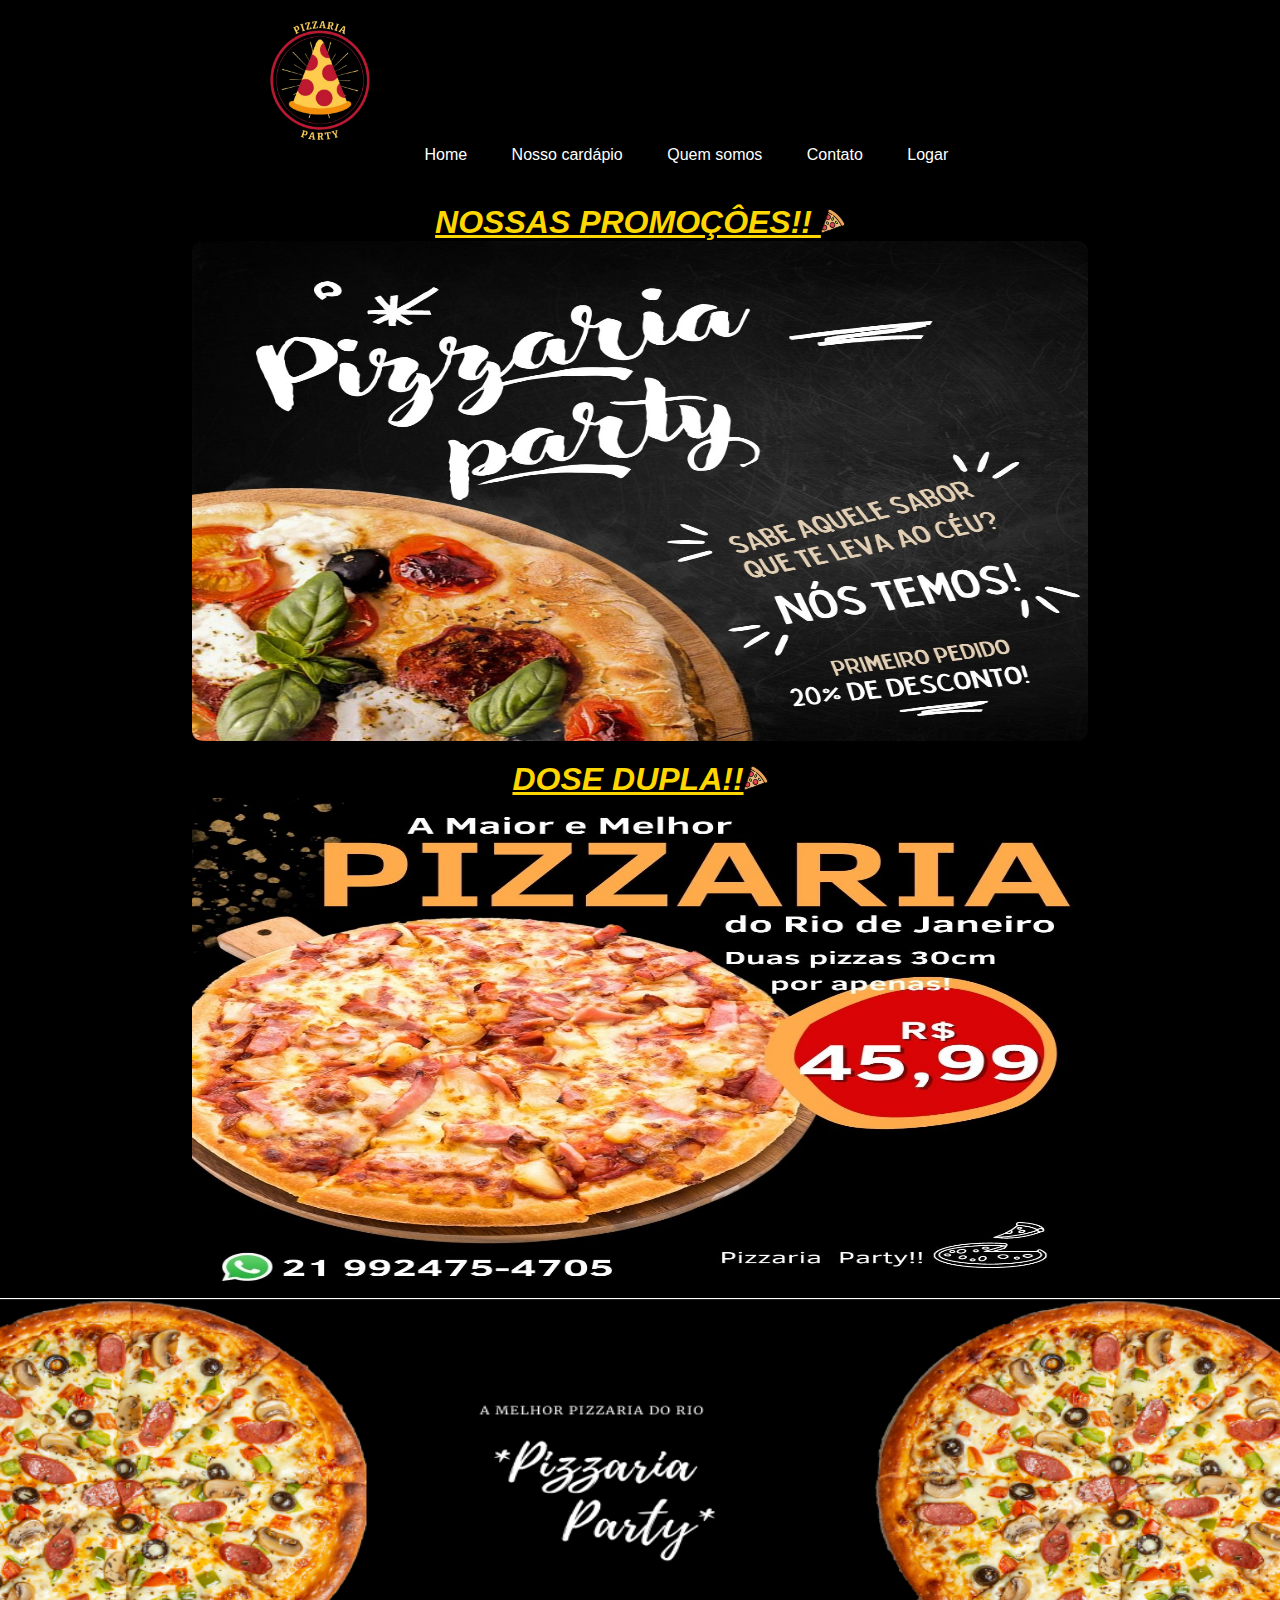
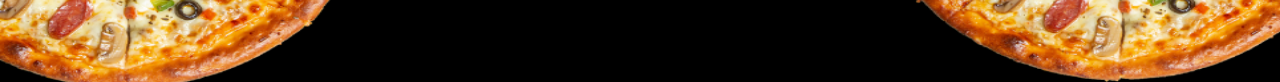
<file: Projeto em grupo-20220928T222915Z-001/Projeto em grupo/PIZZARIA_PARTY/pizzaria-party/Home/index.html>
<!DOCTYPE html>
<html lang="pt-br">

<head>
    <meta charset="UTF-8">
    <meta http-equiv="X-UA-Compatible" content="IE=edge">
    <meta name="viewport" content="width=device-width, initial-scale=1.0">
    <title>Pizzaria Party</title>
    <link rel="shortcout icon" href="imagem/favicon.ico">
    <link rel="stylesheet" href="styler.css">

</head>

<body>
    <div id="fundo">
        <div id="menu-h">
            <ul>
                <img class="logo-menu" src="imagem/LOGO MENU.png" alt="">
                <li> <a href="index.html">Home</a></li>
                <li><a href="/cardapio/cardapio.html">Nosso cardápio</a></li>
                <li><a href="/Quem somos/quem-somos.html">Quem somos</a></li>
                <li><a href="/Contato/contato.html">Contato</a></li>
                <li><a href="#">Logar</a></li>
            </ul>
        </div>
        <h1 class="titulo">NOSSAS PROMOÇÔES!! <img src="imagem/pizza.png" alt=""></h1>
        <img class="img-promo" src="imagem/imagem-fundo.jpeg" alt="">
        <h1 class="titulo">DOSE DUPLA!!<img src="imagem/pizza.png" alt=""></h1>
        <a href=""><img class="img-promo" src="imagem/imagem-fundo2.jpg" alt=""> </a>
        
    </div>
    <footer id="rodape">

        <img class="fundo-rodape" src="imagem/Pizzaria Party.png" alt="">

    </footer>

    
</body>

</html
</file>
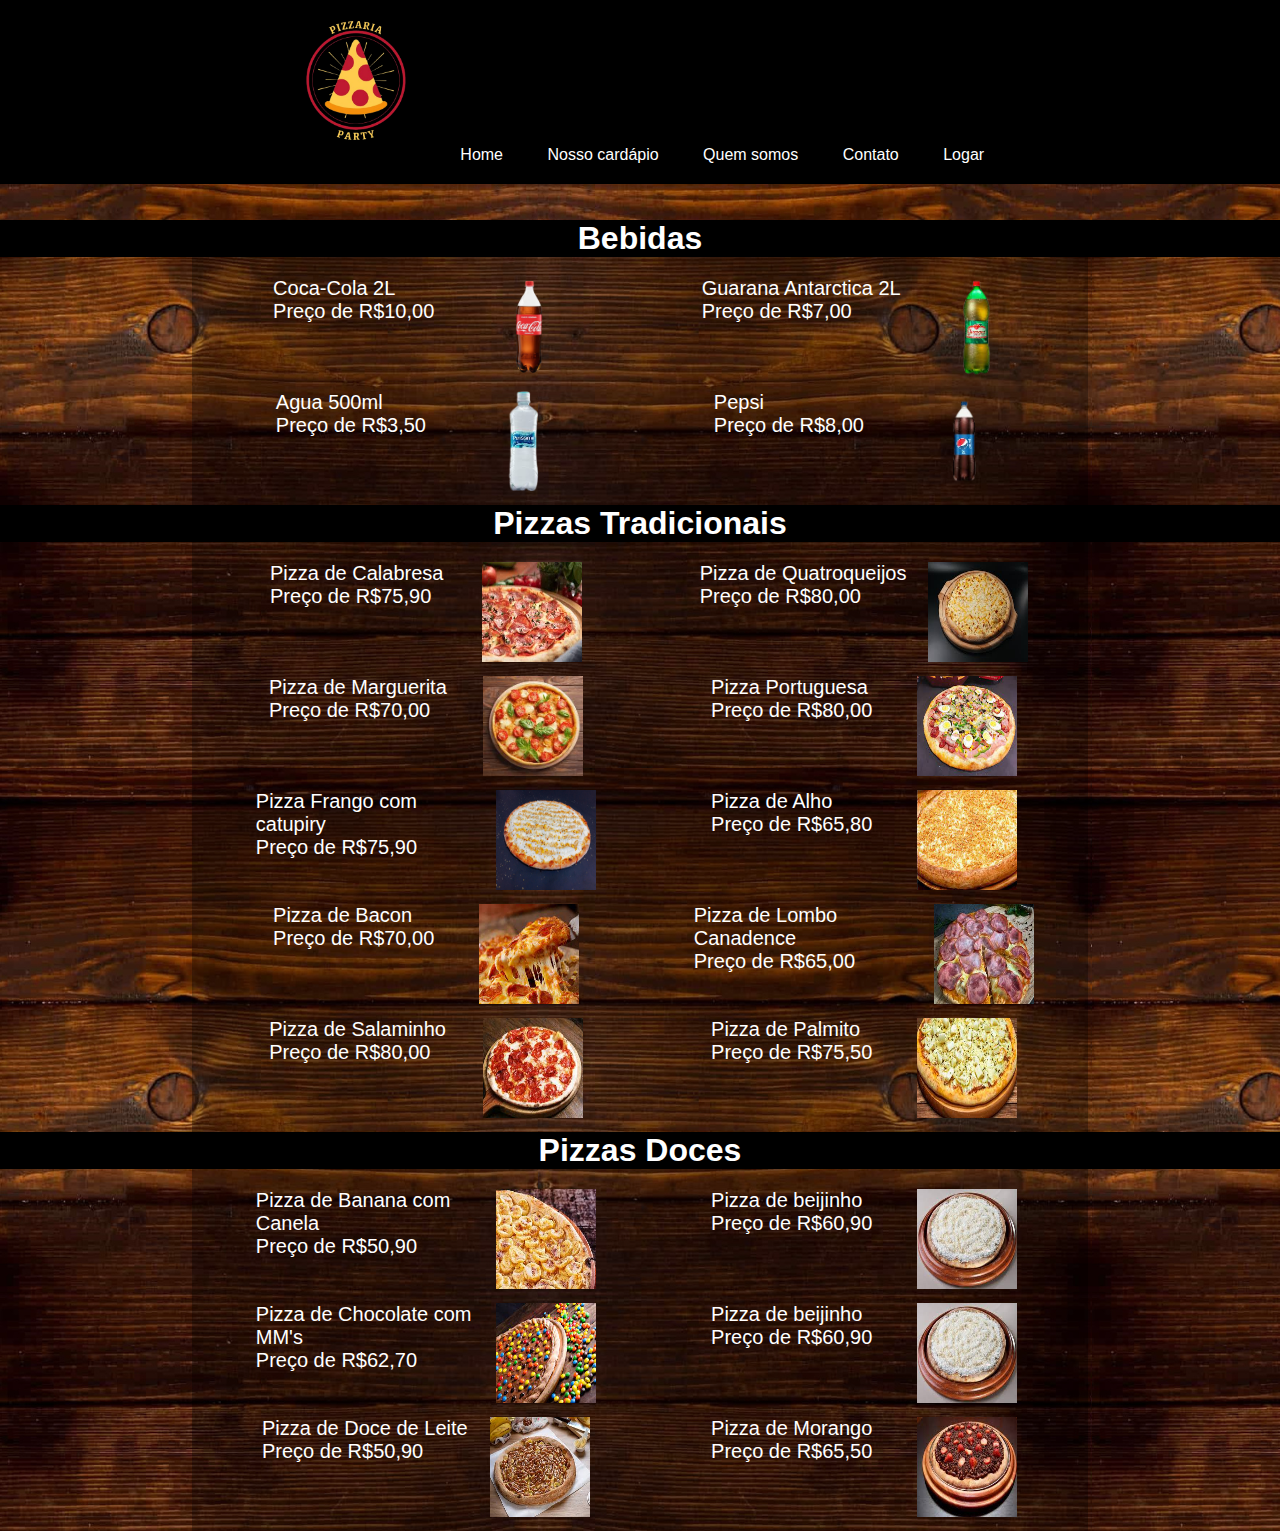
<file: Projeto em grupo-20220928T222915Z-001/Projeto em grupo/PIZZARIA_PARTY/pizzaria-party/cardapio/cardapio.html>
<!DOCTYPE html>
<html lang="pt-br">
<head>
    <meta charset="UTF-8">
    <meta http-equiv="X-UA-Compatible" content="IE=edge">
    <meta name="viewport" content="width=device-width, initial-scale=1.0">
    <title>Cardapio</title>
    <link rel="stylesheet" href="cardapio.css">
    <link rel="shortcout icon" href="imagens/favicon.ico">

</head>
<body>

    <div id="fundo">
        <div id="menu-h">
            <ul>
                <img class="logo-menu" src="imagens/LOGO MENU.png" alt="">
                <li> <a href="/Home/index.html">Home</a></li>
                <li><a href="/cardapio/cardapio.html">Nosso cardápio</a></li>
                <li><a href="/Quem somos/quem-somos.html">Quem somos</a></li>
                <li><a href="/Contato/contato.html">Contato</a></li>
                <li><a href="#">Logar</a></li>
            </ul>
        </div>
    </div>
    <br><br>
    
    <h2 class="titulos">Bebidas</h2>
    <div class="container_maior">
        <div class="container_menor">
            <div class="conteudo">
                <div class="a">
                    <div class="texto">
                        <p>Coca-Cola 2L</p>
                        <p>Preço de R$10,00</p>

                        
                    </div>
                
                    <div class="moldura_pizza">
                        <img class="pizzas" src="imagens/coca_cola.png" alt="">
                    </div>
                </div>
                <div class="a">
                    <div class="texto">
                        <p>Guarana Antarctica 2L</p>
                        <p>Preço de R$7,00</p>
                    </div>
                    <div class="moldura_pizza">
                        <img class="pizzas" src="imagens/guarana_antarctica.png" alt="">
                    </div>
                </div>
                <div class="a">
                    <div class="texto">
                        <p>Agua 500ml</p>
                        <p>Preço de R$3,50</p>
                    </div>
                    <div class="moldura_pizza">
                        <img class="pizzas" src="imagens/agua.png" alt="">
                    </div>
                </div>
                <div class="a">
                    <div class="texto">
                        <p>Pepsi</p>
                        <p>Preço de R$8,00</p>
                    </div>
                    <div class="moldura_pizza">
                        <img class="pizzas" src="imagens/pepsi.png" alt="">
                    </div>
                </div>
            </div>
        </div>
    </div>
    <h2 class="titulos">Pizzas Tradicionais</h2>
    <div class="container_maior">
        <div class="container_menor">
            <div class="conteudo">
                <div class="a">
                    <div class="texto">
                        <p>Pizza de Calabresa</p>
                        <p>Preço de R$75,90</p>
                    </div>
                    <div class="moldura_pizza">
                        <img class="pizzas" src="imagens/pizza_de_calabresa.jfif" alt="">
                    </div>
                </div>

                <div class="a">
                    <div class="texto">
                        <p>Pizza de Quatroqueijos</p>
                        <p>Preço de R$80,00</p>
                    </div>

                    <div class="moldura-pizza">
                        <img class="pizzas" src="imagens/pizza_quatro_queijo.jpg" alt="">
                    </div>
                </div>

                <div class="a">
                    <div class="texto">
                        <p>Pizza de Marguerita</p>
                        <p>Preço de R$70,00</p>
                    </div>

                    <div id="moldura_pizza">
                        <img class="pizzas" src="imagens/pizza_marguerita.jpg" alt="">
                    </div>
                </div>

                <div class="a">
                    <div class="texto">
                        <p>Pizza Portuguesa</p>
                        <p>Preço de R$80,00</p>
                    </div>

                    <div id='moldura_pizza'>
                        <img class="pizzas" src="imagens/pizza_portuguesa.jpg" alt="">
                    </div>
                </div>

                <div class="a">
                    <div class="texto">
                        <p>Pizza Frango com catupiry</p>
                        <p>Preço de R$75,90</p>
                    </div>

                    <div id='moldura_pizza'>
                        <img class="pizzas" src="imagens/pizza-frangocomcatupiry.jpg" alt="">
                    </div>
                </div>

                <div class="a">
                    <div class="texto">
                        <p>Pizza de Alho</p>
                        <p>Preço de R$65,80</p>
                    </div>

                    <div id='moldura_pizza'>
                        <img class="pizzas" src="imagens/pizza_de_alho.jfif" alt="">
                    </div>
                </div>

                <div class="a">
                    <div class="texto">
                        <p>Pizza de Bacon</p>
                        <p>Preço de R$70,00</p>
                    </div>

                    <div id='moldura_pizza'>
                        <img class="pizzas" src="imagens/pizza_bacon.jfif" alt="">
                    </div>
                </div>

                <div class="a">
                    <div class="texto">
                        <p>Pizza de Lombo Canadence</p>
                        <p>Preço de R$65,00</p>
                    </div>

                    <div id='moldura_pizza'>
                        <img class="pizzas" src="imagens/pizza_lombo_canadence.jfif" alt="">
                    </div>
                </div>

                <div class="a">
                    <div class="texto">
                        <p>Pizza de Salaminho</p>
                        <p>Preço de R$80,00</p>
                    </div>

                    <div id='moldura_pizza'>
                        <img class="pizzas" src="imagens/pizza_salaminho.jfif" alt="">
                    </div>
                </div>

                <div class="a">
                    <div class="texto">
                        <p>Pizza de Palmito</p>
                        <p>Preço de R$75,50</p>
                    </div>

                    <div id='moldura_pizza'>
                        <img class="pizzas" src="imagens/pizza_palmito.jfif" alt="">
                    </div>
                </div>
            </div>


        </div>
    </div>
    <h2 class="titulos">Pizzas Doces</h2>
    <div class="container_maior">
        <div class="container_menor">
            <div class="conteudo">
                <div class="a">
                    <div class="texto">
                        <p>Pizza de Banana com Canela</p>
                        <p>Preço de R$50,90</p>
                    </div>
                    <div class="moldura_pizza">
                        <img class="pizzas" src="imagens/pizza_banana_com_canela.jfif" alt="">
                    </div>
                </div>

                <div class="a">
                    <div class="texto">
                        <p>Pizza de beijinho</p>
                        <p>Preço de R$60,90</p>
                    </div>
                    <div class="moldura_pizza">
                        <img class="pizzas" src="imagens/pizza_de_beijinho.jpg" alt="">
                    </div>
                </div>

                <div class="a">
                    <div class="texto">
                        <p>Pizza de Chocolate com MM's</p>
                        <p>Preço de R$62,70</p>
                    </div>
                    <div class="moldura_pizza">
                        <img class="pizzas" src="imagens/Pizza_de-chocolate_com_MM.jpg" alt="">
                    </div>
                </div>

                <div class="a">
                    <div class="texto">
                        <p>Pizza de beijinho</p>
                        <p>Preço de R$60,90</p>
                    </div>
                    <div class="moldura_pizza">
                        <img class="pizzas" src="imagens/pizza_de_beijinho.jpg" alt="">
                    </div>
                </div>
                
                <div class="a">
                    <div class="texto">
                        <p>Pizza de Doce de Leite</p>
                        <p>Preço de R$50,90</p>
                    </div>
                    <div class="moldura_pizza">
                        <img class="pizzas" src="imagens/pizza_de_doce_de_leite.jpg" alt="">
                    </div>
                </div>

                <div class="a">
                    <div class="texto">
                        <p>Pizza de Morango</p>
                        <p>Preço de R$65,50</p>
                    </div>
                    <div class="moldura_pizza">
                        <img class="pizzas" src="imagens/pizza_de_morango.jpg" alt="">
                    </div>
                </div>
            </div>
        </div>
    </div>
    
    
</body>
</html>
</file>
<file: Projeto em grupo-20220928T222915Z-001/Projeto em grupo/PIZZARIA_PARTY/pizzaria-party/Home/styler.css>
*{
    margin: 0 auto;
    padding: 0;
    box-sizing: border-box;
    font-family: 'Open Sans', sans-serif;
  

}
#menu-h{
   
    background-color: black;
}
#menu-h ul {
    max-width: 800px;
    list-style: none;
    padding: 0;
}
#menu-h ul li {
    display: inline;
}
#menu-h ul li a {
    color: #FFF;
    padding: 20px;
    display: inline-block;
    text-decoration: none;
    transition:background.5s;
}
#menu-h ul li a:hover {
    background-color: red
}

.logo-menu{
    width: 20%;
    height: 20%;
    text-align: center;
}
#fundo{
    width: 100%;
    height: 100%;
    background-color:black;
    
}
.titulo{
    text-align:center;
    text-decoration: underline;
    padding-top: 20px;
    font-style: italic;
    color: #FFD700;
}
.img-promo{
    display: flex;
    justify-content: center;
    text-align: center;
    width: 70%;
    height: 500px;
    border-radius: 10px;
}
#rodape{
    display: flex;
    background-color: red;
    width: 100%;
    height: 30vw;
    text-align: center;
}
.fundo-rodape{
    display: flex;
    width: 100vw;
    height: 30vw;
    
}


@media(max-width:375px){
    #menu-h ul li{
        display: flex;
        background-color: rgb(37, 37, 39);
        flex-direction: column;
    }
    #fundo{
        width: 100%;
        height: 100%;
        background-color: gray;
        
    }
    .logo-menu{
        display: flex;
        justify-content: center;
        align-items: center;
        height: 90px;
        width: 90px;
    }
    #menu-h ul li:hover {
        background-color: red;
        transition:background.5s;
    }
    
  
}
@media(max-width:375px){
    .titulo{
        justify-content: center;
        font-size: 15px;
        text-align:center;
        text-decoration: underline;
        padding-top: 20px;
        font-style: italic;
        color: #FFD700;
    }
    .img-promo{
        display: flex;
        width: 100%;
        height: 50%;
    }
    #fundo{
        background-color: #000;
    }
}
</file>
<file: Projeto em grupo-20220928T222915Z-001/Projeto em grupo/PIZZARIA_PARTY/pizzaria-party/cardapio/cardapio.css>
*{
    margin: 0 auto;
    padding: 0;
    box-sizing: border-box;
    font-family: 'Open Sans', sans-serif;
  

}
#menu-h{
   
    justify-items: center;
    align-items: center;
    background-color: black;
    width: 100%;

}
#menu-h ul {

    max-width: 800px;
    list-style: none;
    padding: 0;
    /*border: 1px solid yellow;*/
    margin: auto;

}
#menu-h ul li {

    /*border: 1px solid green;*/
    display: inline;

}
#menu-h ul li a {

    color: #FFF;
    padding: 20px;
    display: inline-block;
    text-decoration: none;
    transition:background.5s;

}
#menu-h ul li a:hover {

    background-color: red
}


/*#menu-h ul li:last-child a {
    
    background-color:red
}*/

.logo-menu{
 

    width:20%;
    height: 20%;
    text-align: center;
 
    /*border:1px solid royalblue;*/
}
#fundo{

    width: 100%;
    height: 100%;
    background-color:black;
    text-align: center;
    /*border: 1px solid red;*/
}





body{

    background-color: black;
    background-image: url(imagens/fundo-liso.png);


}
.titulos{

    margin: 0;
    color: white;
    text-align:center;
    /*border:1px solid red;*/
    background-color: rgba(0,0,0);
    font-size: 32px;
    
}


.container_maior{

    /*border: 1px solid blue;*/
    width: 100%;
    height: 100%;
    display: flex;
    justify-content: center;
    

}
.container_menor{

    width: 70%;
    height: 100%;
    display: flex;
    flex-wrap: wrap;
    justify-content: space-around;
    background-color:rgba(0, 0, 0, 0.3);
    
}
.conteudo{

    /*border: 1px solid red;*/
    width: 100%;
    height: 100%;
    padding:10px ;
    display: flex;
    flex-wrap: wrap;
    justify-content: space-around;
}
.a{

    /*border: 1px solid yellow;*/
    margin-top: 10px;
    width: 40%;
    display: flex;
    flex-wrap: nowrap;
    justify-content: space-between;

}
.a:hover{

    background-color:gray;
}



.pizzas{
    
    width:100px;
    height:100px;

}
.texto{
    
    /*border: 1px solid green;*/
    padding: 0 10px 0 10px;
    font-size: 20px;
    color:white;

}


@media(max-width:375px){
    
    #menu-h ul li{
        display: flex;
        background-color: rgb(37, 37, 39);
        flex-direction: column;
    }
    .logo-menu{
        display: flex;
        justify-content: center;
        align-items: center;
        height: 90px;
        width: 90px;
    }
    #menu-h ul li:hover {
        background-color: red;
        transition:background.5s;
    }
    #rodape{
        display: flex;
       
        justify-content: center;
        align-items: center;
        width: 100vw;
        height: 10%;
    }
}    
@media(max-width:375px) {
    .a{

        margin-top:5px ;
        width: 100%;
        display: flex;
        flex-wrap: wrap;
        justify-content: center;

    }
    .texto{

        padding: 0 10px 0 10px;
        font-size: 20px;
        color:white;
        text-align: center;

    }
    
}
</file>
